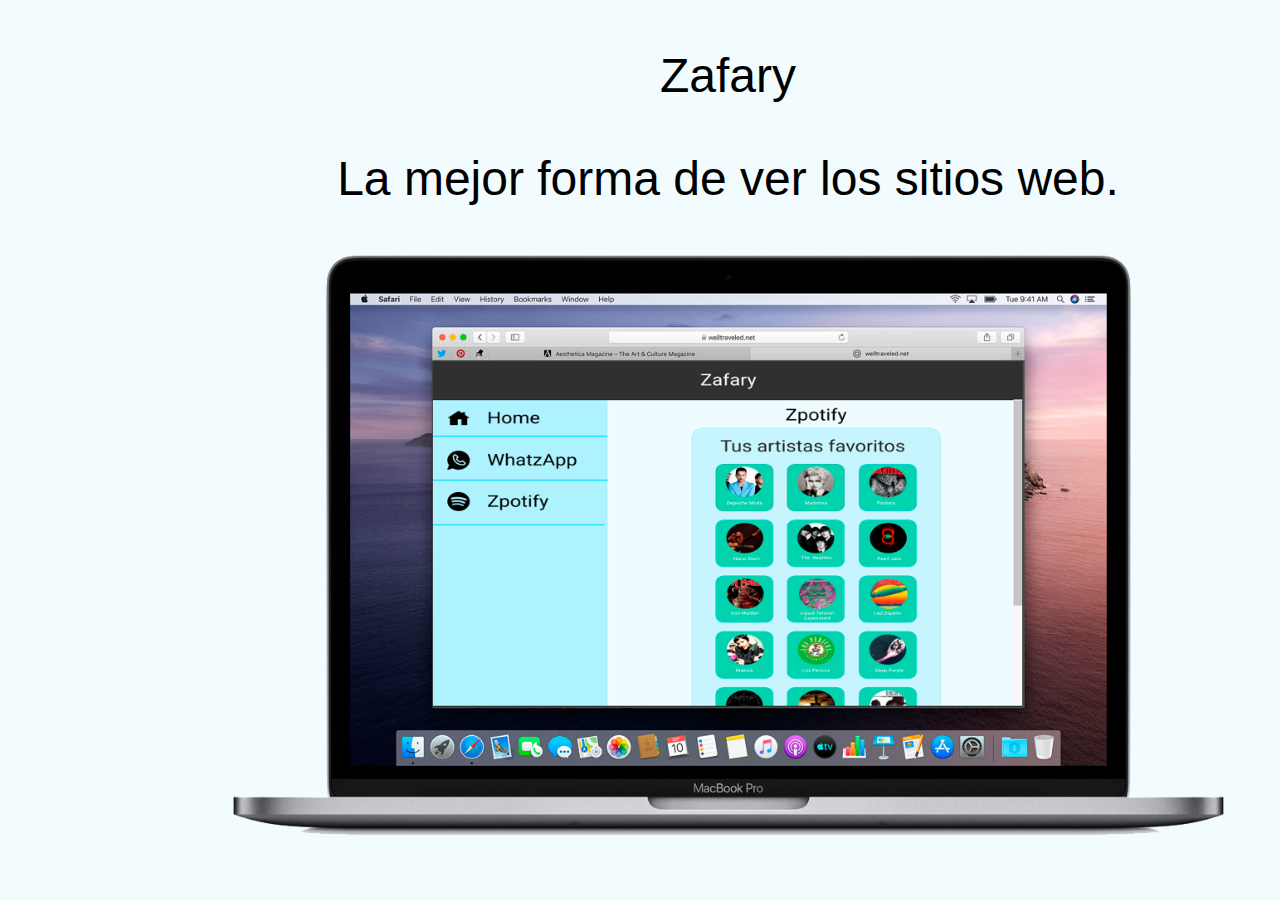
<file: Home/index.html>
<!DOCTYPE html>
<html lang="en">
<head>
  <meta charset="UTF-8">
  <meta name="viewport" content="width=device-width, initial-scale=1.0">
  <meta http-equiv="X-UA-Compatible" content="ie=edge">
  <link rel="stylesheet" href="styles.css">
  <title>Home</title>
</head>

<body>
  <aside>
    <section>
      <div>
        <h3>Zafary</h3>
        <p>La mejor forma de ver los sitios web.</p>
        <img class="home" src="/Home/assets/zafary.png" width="70%"></img>
      </div>
    </section>
    </section>
  </aside>
</body>

</html>
</file>
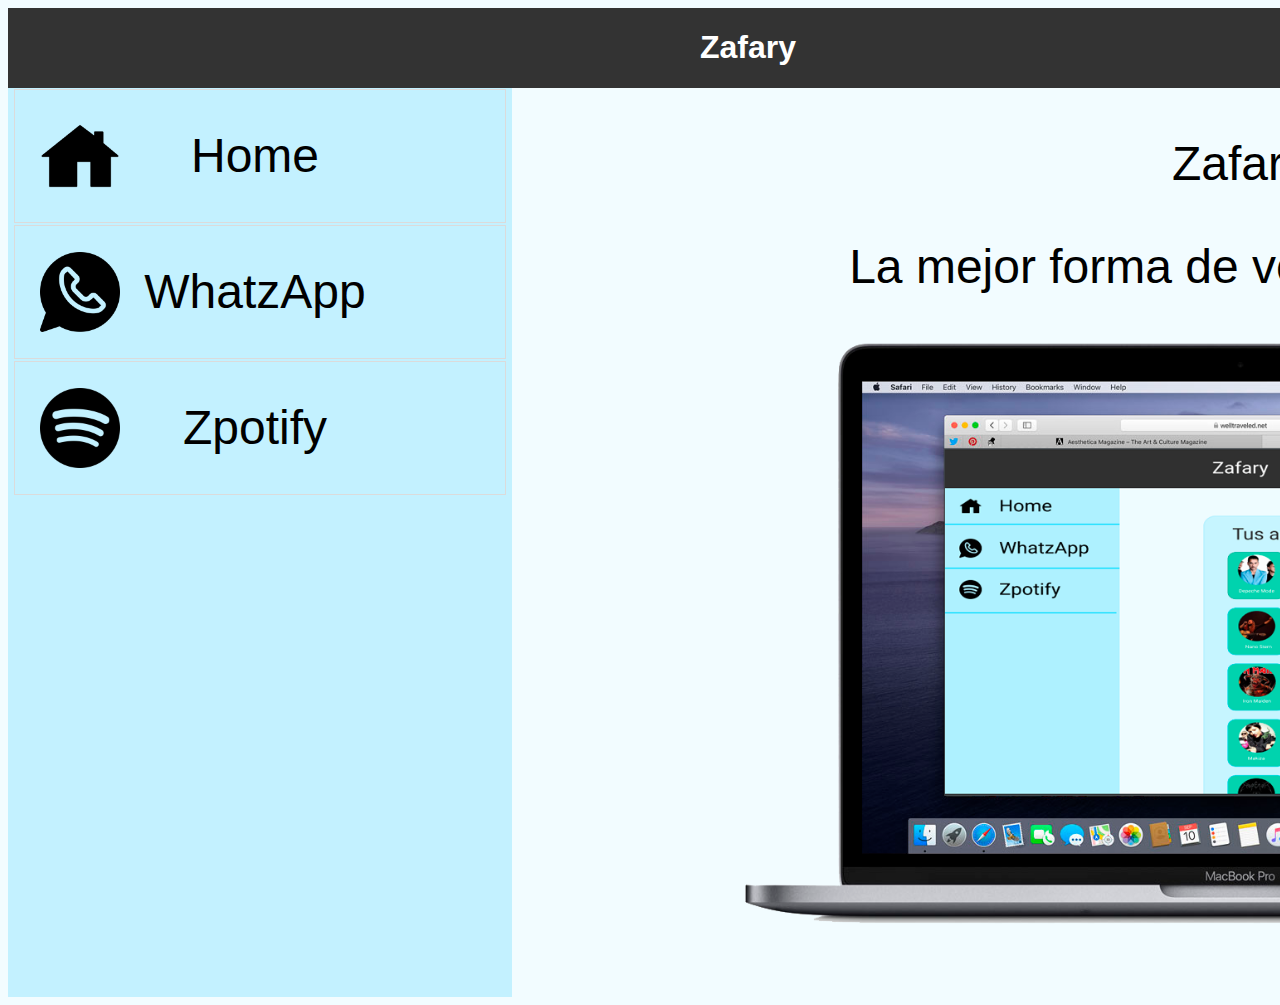
<file: Layout/index.html>
<!DOCTYPE html>
<html lang="en">

<head>
    <meta charset="UTF-8">
    <meta name="viewport" content="width=device-width, initial-scale=1.0">
    <meta http-equiv="X-UA-Compatible" content="ie=edge">
    <link rel="stylesheet" href="styles.css">
    <script language="JavaScript">
        function resizeIframe(height) {
            document.getElementById('frame_name_here').height = parseInt(height) + 60;
        }
    </script>
    <title>Layout</title>
</head>

<body>
    <header>
        <nav>
            <ul>
                <h1>Zafary</h1>
            </ul>
        </nav>
    </header>
    <section class="contenedor-principal">
        <main>
            <section class="contenedor-left">
                <button onclick="iframeHome()">
                    <article class="lista-menu"><img class="logo" src="./assets/home.png" alt=""> Home</article>
                </button>
                <button onclick="iframeWhatsapp()">
                    <article class="lista-menu"><img class="logo" src="./assets/whatsapp.png" alt=""> WhatzApp</article>
                </button>
                <button onclick="iframeSpotify()">
                    <article class="lista-menu"><img class="logo" src="./assets/spotify.png" alt=""> Zpotify</article>
                </button>
            </section>
        </main>

        <aside>
            <div>
                <iframe id="HomeIframe" title="Iframe" width="930" height="900" src="../Home/index.html" frameborder="0"
                    transparency="transparency" onload="rezise(this);">
                </iframe>
            </div>

        </aside>
        <script src="index.js"></script>
</body>

</html>
</file>
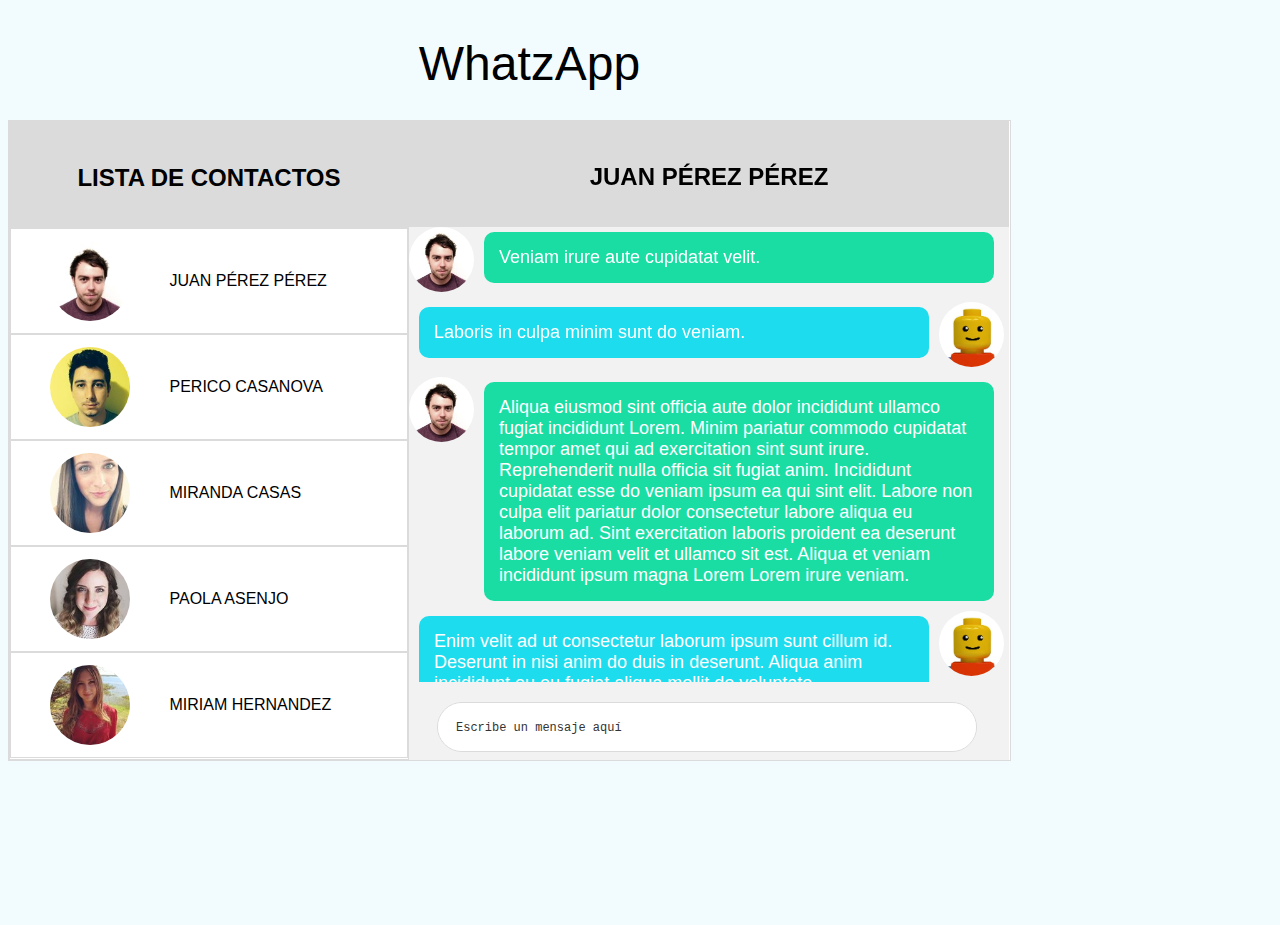
<file: WhatZapp/index.html>
<!DOCTYPE html>
<html lang="en">

<head>
    <meta charset="UTF-8">
    <meta name="viewport" content="width=device-width, initial-scale=1.0">
    <meta http-equiv="X-UA-Compatible" content="ie=edge">
    <link rel="stylesheet" href="styles.css">
    <link rel="stylesheet" href="./img/">
    <title>WhatzApp</title>
</head>

<body>
    <header>
        <nav>
            <ul>
                <h1>WhatzApp</h1>
            </ul>
        </nav>
    </header>
    <section class="contenedor-principal">
        <main>
            <section class="comentarios">
                <article class="nombre-chat">
                    <h2>LISTA DE CONTACTOS</h2>
                </article>
                <article class="mensaje-chat"><img class="photo" src="./img/73.jpg" alt=""> JUAN PÉREZ PÉREZ</article>
                <article class="mensaje-chat"><img class="photo" src="./img/35.jpg" alt=""> PERICO CASANOVA</article>
                <article class="mensaje-chat"><img class="photo" src="./img/10.jpg" alt=""> MIRANDA CASAS</article>
                <article class="mensaje-chat"><img class="photo" src="./img/94.jpg" alt=""> PAOLA ASENJO</article>
                <article class="mensaje-chat"><img class="photo" src="./img/82.jpg" alt=""> MIRIAM HERNANDEZ</article>
            </section>
        </main>
        <aside>
            <section>
                <article class="nombre-chat">
                    <h2>JUAN PÉREZ PÉREZ</h2>
                </article>
                <div class="chatbox">
                    <div class="chatlogs">

                        <div class="chat friend">
                            <div class="user-photo"><img src="./img/73.jpg" alt=""></div>
                            <p class="chat-message">Veniam irure aute cupidatat velit.</p>
                        </div>
                        <div class="chat self">
                            <div class="user-photo"><img src="./img/1.jpg" alt=""></div>
                            <p class="chat-message">Laboris in culpa minim sunt do veniam.</p>
                        </div>
                        <div class="chat friend">
                            <div class="user-photo"><img src="./img/73.jpg" alt=""></div>
                            <p class="chat-message">Aliqua eiusmod sint officia aute dolor incididunt ullamco fugiat
                                incididunt Lorem. Minim pariatur commodo cupidatat tempor amet qui ad exercitation sint
                                sunt irure. Reprehenderit nulla officia sit fugiat anim. Incididunt cupidatat esse do
                                veniam ipsum ea qui sint elit. Labore non culpa elit pariatur dolor consectetur labore
                                aliqua eu laborum ad. Sint exercitation laboris proident ea deserunt labore veniam velit
                                et ullamco sit est. Aliqua et veniam incididunt ipsum magna Lorem Lorem irure veniam.
                            </p>
                        </div>
                        <div class="chat self">
                            <div class="user-photo"><img src="./img/1.jpg" alt=""></div>
                            <p class="chat-message">Enim velit ad ut consectetur laborum ipsum sunt cillum id. Deserunt
                                in nisi anim do duis in deserunt. Aliqua anim incididunt eu eu fugiat aliqua mollit do
                                voluptate exercitation. Excepteur id Lorem ex do consequat laboris nulla proident
                                commodo. Reprehenderit amet labore sint exercitation et eu nulla nostrud ullamco
                                occaecat nulla culpa deserunt.

                                Et id laboris consectetur minim aliquip. Qui sit minim id consectetur velit do aliqua
                                eiusmod sint cillum. Occaecat Lorem ad ullamco amet consequat. Cillum in cillum ut minim
                                ipsum ea.</p>
                        </div>
                        <div class="chat friend">
                            <div class="user-photo"><img src="./img/73.jpg" alt=""></div>
                            <p class="chat-message">Ut consequat magna exercitation pariatur minim dolor excepteur anim
                                voluptate enim amet et eiusmod ipsum.</p>
                        </div>
                    </div>
                    <div class="chat-form">
                        <textarea style="visibility: visible">Escribe un mensaje aquí</textarea>
                    </div>
                </div>
            </section>
    </section>
    </aside>
</body>
</html>
</file>
<file: Home/styles.css>
body {

    font-family: -apple-system, BlinkMacSystemFont, 'Segoe UI', Roboto, Oxygen, Ubuntu, Cantarell, 'Open Sans', 'Helvetica Neue', sans-serif;
    width: 1440px;
    height: 100%;
    background: #F2FCFF;
}

h3 {
    display: grid;
    border-style: none;
    border-width: 1px;
    align-content: center;
    justify-items: center;

    font-style: normal;
    font-weight: normal;
    font-size: 48px;
}

p {
    display: grid;
    border-style: none;
    border-width: 1px;
    align-content: center;
    justify-items: center;

    font-style: normal;
    font-weight: normal;
    font-size: 48px;
}

.home {
    display: block;
    margin: auto;

}
</file>
<file: Layout/styles.css>
body {
  font-family: -apple-system, BlinkMacSystemFont, 'Segoe UI', Roboto, Oxygen, Ubuntu, Cantarell, 'Open Sans', 'Helvetica Neue', sans-serif;
  width: 1440px;
  height: 100%;
  background: #F2FCFF;
}

header {
  display: grid;
  border-style: none;
  border-width: 1px;
  align-content: center;
  justify-items: center;
  font-style: normal;
  font-weight: normal;
  color: #FFFFFF;
  background: #333333;
}

.contenedor-principal {
  display: grid;
  grid-template-columns: 35% 65%;
  border: 1px solid #DBDBDB;
  border: black;
}

main {
  height: 909px;
  border: 1px;
  background: #C3F1FF;
  ;
}

article .lista-menu {
  background: #C3F1FF;
}

.lista-menu {
  display: grid;
  grid-template-columns: 130px 220px;
  align-items: center;
  justify-items: center;
  border: 1px solid #DBDBDB;
  height: 132px;
}

.logo {
  width: 80px;
  height: 80px;
}

button {
  align-content: center;
  display: inline-block;
  border: none;
  width: 100%;
  background: #C3F1FF;
  ;
  outline: none !important;
  outline-width: 0 !important;
  font-family: -apple-system, BlinkMacSystemFont, 'Segoe UI', Roboto, Oxygen, Ubuntu, Cantarell, 'Open Sans', 'Helvetica Neue', sans-serif;
  font-size: 48px;

}

button:hover {
  background-color: aqua;
  -webkit-transition: 0.4s;
  transition-duration: 0.4s;
  cursor: pointer;
}
</file>
<file: WhatZapp/styles.css>
body {

    font-family: -apple-system, BlinkMacSystemFont, 'Segoe UI', Roboto, Oxygen, Ubuntu, Cantarell, 'Open Sans', 'Helvetica Neue', sans-serif;
    width: 1003px;
    height: 909px;
    left: 437px;
    background: #F2FCFF;
}

header {
    display: grid;
    border-style: none;
    border-width: 1px;
}

.contenedor-principal {
    display: grid;
    grid-template-columns: 400px 600px;
    border: 1px solid #DBDBDB;
    background: #FFFFFF;
}

main {
    border: 1px solid #DBDBDB;
}

h1 {
    margin: 0px;
    margin-top: 15px;
    align-items: center;
    justify-content: center;
    height: 80px;
    top: 116px;
    display: flex;
    font-style: normal;
    font-weight: normal;
    font-size: 48px;
    line-height: 56px;
}

h2 {
    margin: 0px;
    margin-top: 15px;
    align-items: center;
    justify-content: center;
    height: 80px;
    top: 116px;
    display: flex;
}

article {
    height: 104px;
    border-style: solid;
    border: 1px solid #DBDBDB;
}

.nombre-chat {
    border: 1px solid #DBDBDB;
}

.mensaje-chat {
    display: grid;
    justify-content: center;
    align-items: center;
    grid-template-columns: 120px 199px;

    -webkit-transition: background .1s ease;
}

.mensaje-chat:hover {
    background: #13c8d9;
}

aside section {
    left: 30.65%;
    right: 0.3%;
    top: 22.88%;
    bottom: 11.02%;
}

.nombre-chat {
    background: #DBDBDB;
}

.photo {
    width: 80px;
    height: 80px;
    background: #ccc;
    border-radius: 64%;
}

.chatbox {
    width: auto;
    min-width: auto;
    height: auto;
    background: #F2F2F2;
}

.chatlogs {
    width: 100%;
    height: 455px;
    overflow-x: hidden;
    overflow-y: scroll;
    background: #F2F2F2;
}

.chatlogs::-webkit-scrollbar {
    width: 10px;
}

.chatlogs::-webkit-scrollbar-thumb {
    border-radius: 5px;
    background: rgba(0, 0, 0, .1);
}

.chat {
    display: flex;
    flex-flow: row wrap;
    align-items: flex-start;
    margin-bottom: 10px;
}

.chat .user-photo {
    background: #ccc;
    border-radius: 64%;
    width: 65px;
    height: 65px;
    overflow: hidden;
}

.chat .user-photo img {
    width: 100%;
}

.chat .chat-message {
    width: 80%;
    padding: 15px;
    margin: 5px 10px 0;
    border-radius: 10px;
    color: #fff;
    font-size: 18px;
}

.friend .chat-message {
    background: #1adda4;
}

.self .chat-message {
    background: #1ddced;
    order: -1;
}

.chat-form {
    margin-top: 20px;
    display: flex;
    align-items: flex-start;
}

.chat-form textarea {

    width: 90%;
    height: 50px;
    background: #FFFFFF;
    box-sizing: border-box;
    border-radius: 25px;
    resize: none;
    box-sizing: border-box;
    border: 1px solid #DBDBDB;
    font-size: 12px;
    color: #333;
    padding: 18px;
    outline: none !important;
    outline-width: 0 !important;
    margin-left: 28px;
    margin-bottom: 8px;
}

.chat-form textarea:focus {
    background: #fff;
}

.chat-form textarea::-webkit-scrollbar {
    width: 5px;
    padding-right: 10px;
}

.chat-form textarea::-webkit-scrollbar-thumb {
    border-radius: 5px;
    background: rgba(0, 0, 0, .1);
}
</file>
